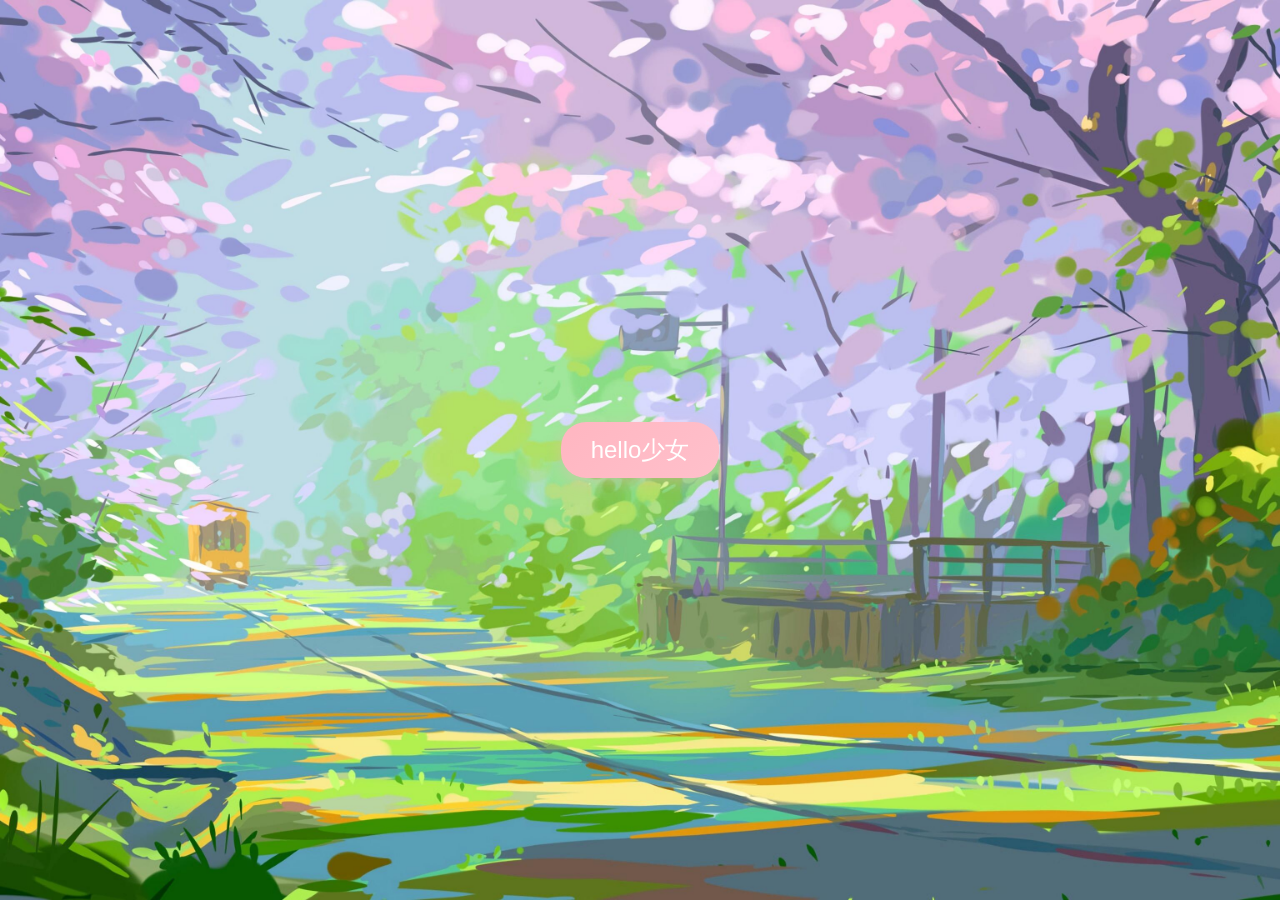
<file: index.html>
<!doctype html>
<html>
<head>
<meta charset="utf-8">
<title>人生旅途</title>
<link href="css/Life.css" rel="stylesheet" type="text/css">
</head>

<body>
	<div class="a0">
		<a href="index2.html">
			<button class="button0">hello少女</button>
		</a>
	</div>
</body>
</html>
</file>
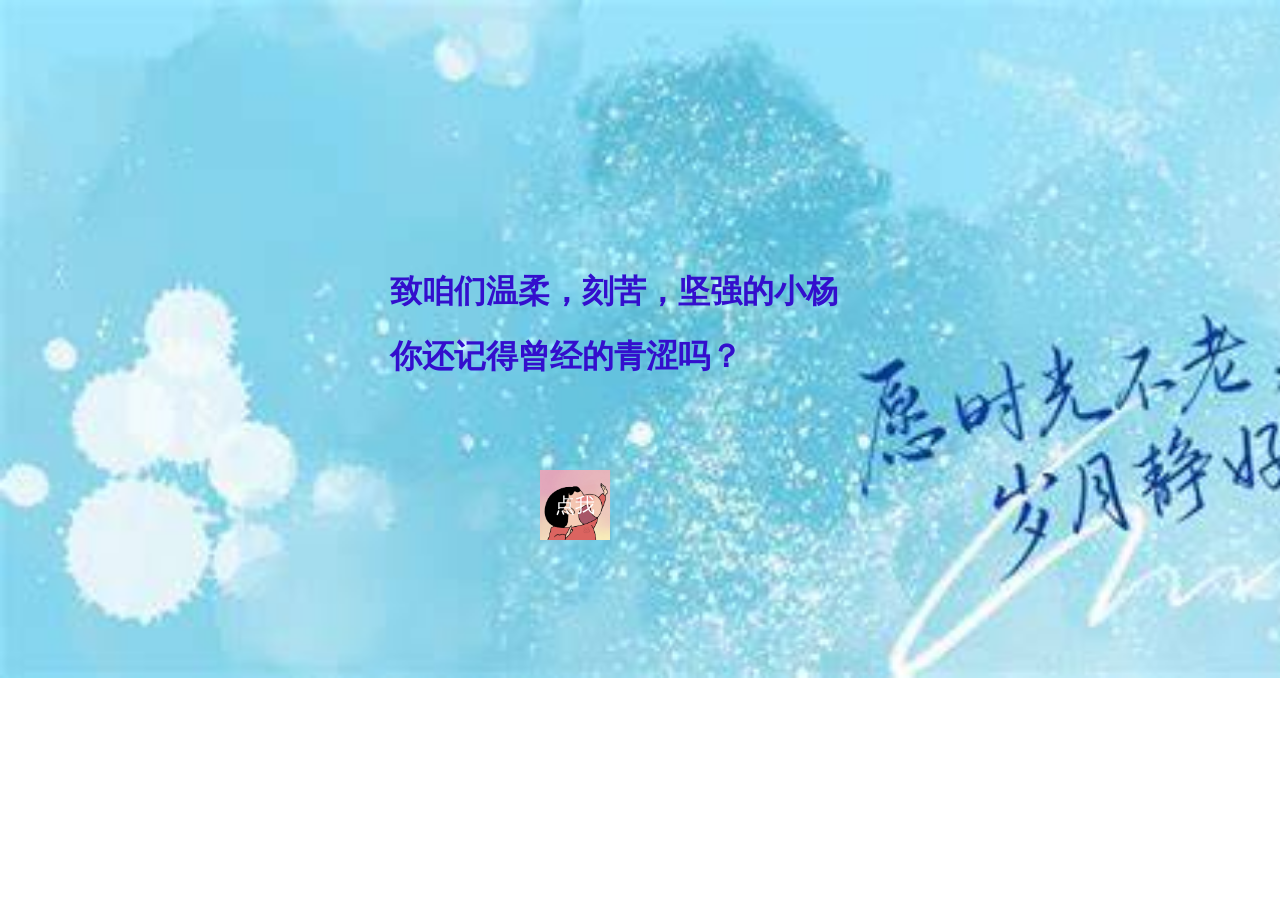
<file: index2.html>
<!doctype html>
<html>
<head>
<meta charset="utf-8">
<title>人生旅途</title>
<link href="css/Life1.css" rel="stylesheet" type="text/css">
</head>
<body>
	<div class="div1">
		<h1>致咱们温柔，刻苦，坚强的小杨</h1>
		<h1>你还记得曾经的青涩吗？</h1>
	</div>
	<div class="button1">
		<button id="magic-btn">点我</button>
	</div>

    <!-- JS 放在 body 末尾，确保DOM加载完成 -->
	<script src="JS/script.js"></script>
</body>
</html>
</file>
<file: css/Life.css>
h1{
	width:fit-content;
	height: 300px;
	margin-left: auto;
	margin-right: auto;
}
.p0{
	font-size:20px;
}
.button0 {
    font-size: 24px; /* 放大字体 */
    padding: 12px 30px; /* 增加内边距，按钮更饱满 */
    border: none; /* 去掉默认边框 */
    border-radius: 25px; /* 圆角，更温柔 */
    background: linear-gradient(135deg, #ffb6c1, #ffc0cb); /* 粉粉的渐变背景 */
    color: white; /* 文字改成白色，更显眼 */
    cursor: pointer; /* 鼠标移上去变成手型 */
    transition: all 0.3s ease; /* 所有变化都有过渡动画 */
    box-shadow: 0 4px 15px rgba(255, 182, 193, 0.4); /* 淡淡的阴影，更立体 */
	animation: bounce 1.5s ease-in-out infinite alternate;
}

/* 鼠标悬停效果 */
.button0:hover {
    transform: scale(1.05); /* 鼠标移上去稍微放大 */
    box-shadow: 0 6px 20px rgba(255, 182, 193, 0.6); /* 阴影变深 */
}

/* 定义弹跳动画 */
@keyframes bounce {
    from { transform: translateY(0); }
    to { transform: translateY(-8px); }
}

.a0{
	width: fit-content;
	margin-bottom: auto;
	margin-left: auto;
	margin-right: auto;
	margin-top: auto;
}
body {
    margin: 0;
    padding: 0;
    min-height: 100vh;
    background-image: url("../images/02.jpg"); /* 换成你的图片路径 */
    background-size:cover; /* 关键：背景图按比例铺满整个屏幕，不拉伸 */
    background-position: center; /* 背景图居中显示 */
    background-repeat: no-repeat; /* 禁止背景图重复平铺 */
	background-color: rgba(228,118,120,1.00);
    display: flex;
    justify-content: center;
    align-items: center;
}
</file>
<file: css/Life1.css>
.div1{
	width: 500px;
	height: 200px;
	margin-top: 270px;
	margin-left: auto;
	margin-right: auto;
}
h1{
	color:rgba(51,14,205,1.00);
}
body{
	background-image: url("../images/03.jpg");
	background-repeat: no-repeat;
	background-size: cover;
}
#magic-btn {
    width: 70px;
    height: 70px;
    background: url("../images/04.jpg") no-repeat center;
    background-size: 100% 100%;
    border: none;
    background-color: transparent;
    font-size: 20px;
    color: #fff;
    cursor: pointer;
    transition: transform 0.3s ease;
}
.button1{
	width: 200px;
	height: 200px;
	margin-left: auto;
	margin-right: auto;
}
</file>
